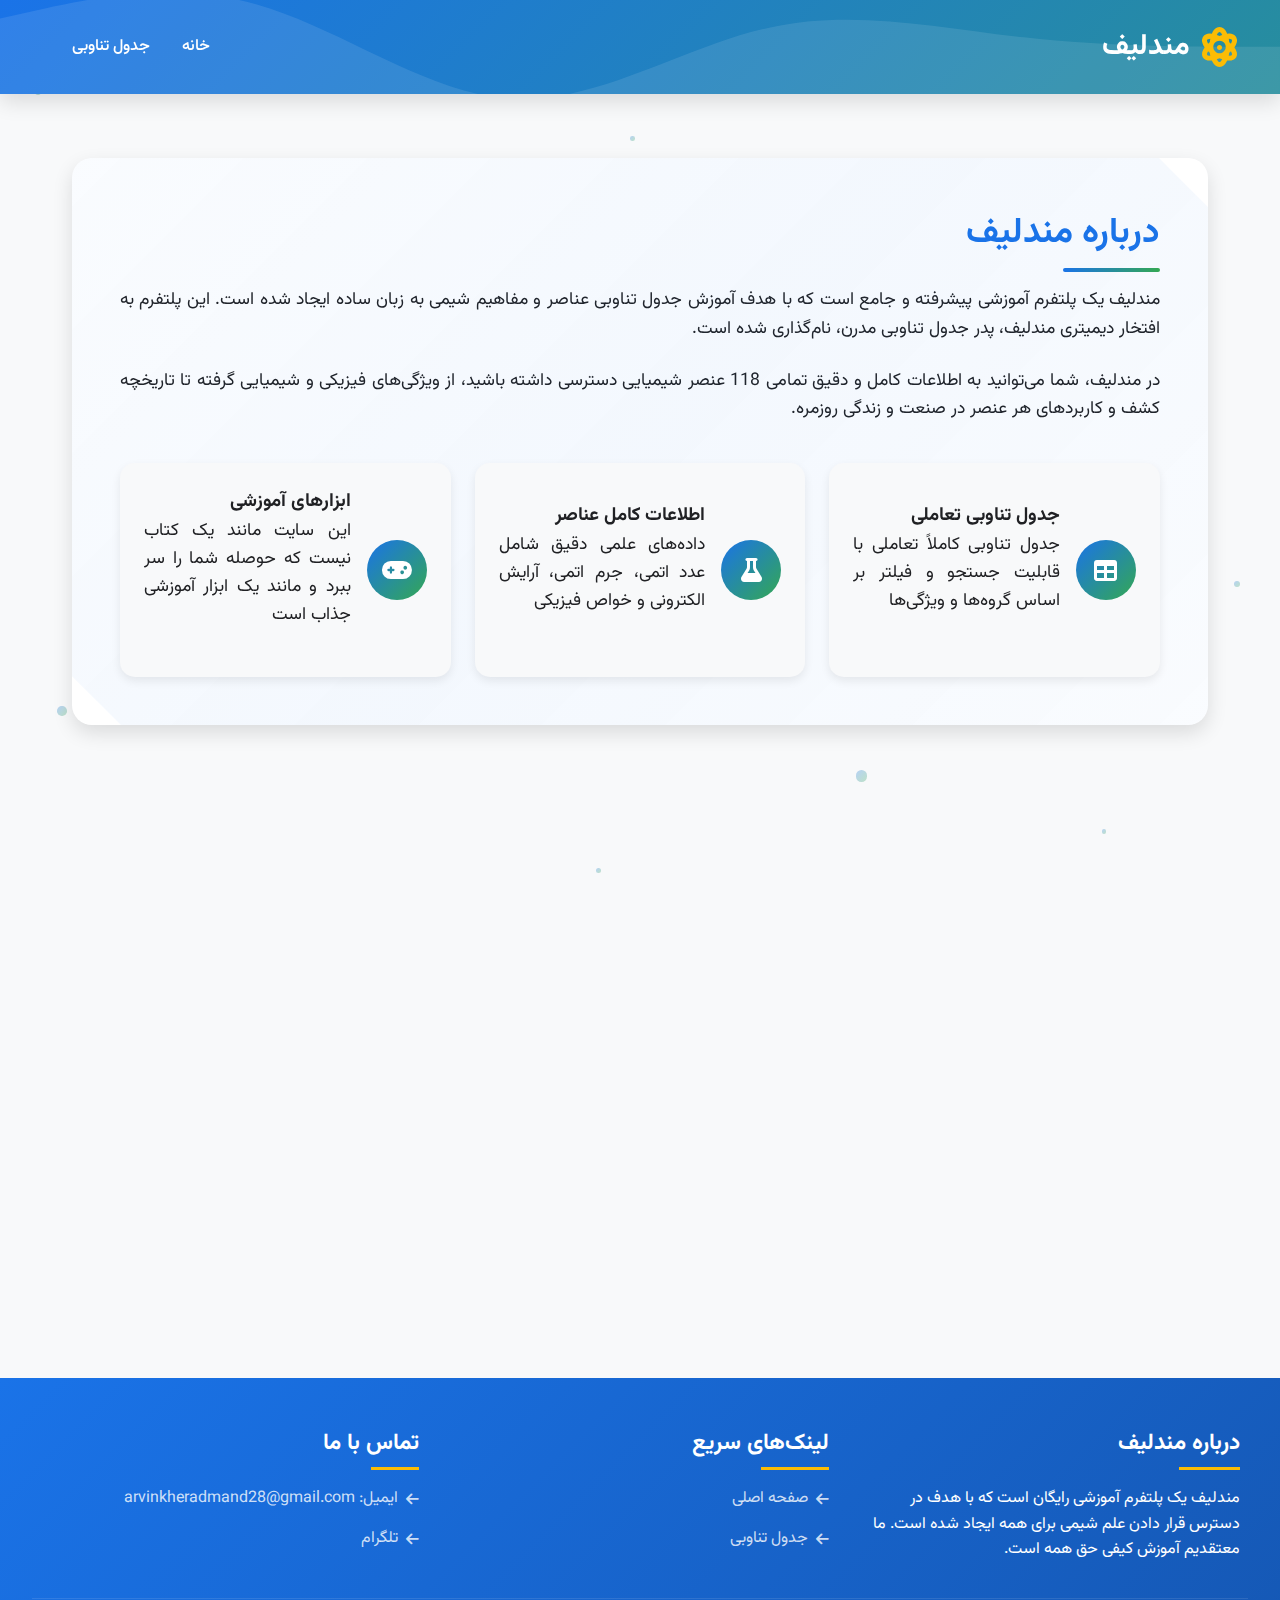
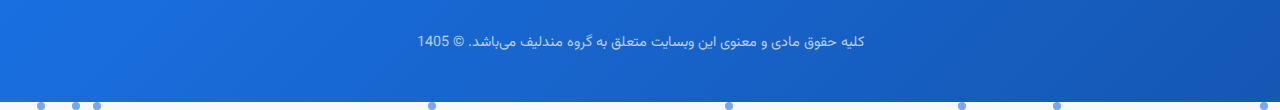
<file: about/about.html>
<!doctype html>
<html lang="fa" dir="rtl">
  <head>
    <meta charset="UTF-8" />
    <meta name="viewport" content="width=device-width, initial-scale=1.0" />
    <meta
      name="description"
      content="مندلیف - پلتفرم جامع آموزش جدول تناوبی عناصر و شیمی. با اطلاعات کامل عناصر، ویژگی‌های شیمیایی، آموزشی و ابزارهای یادگیری تعاملی."
    />
    <meta
      name="keywords"
      content="جدول تناوبی, جدول مندلیف, Periodic Table, Mendeleev, عناصر شیمیایی, chemical elements, عنصرها, هیدروژن, Hydrogen, H, هلیوم, Helium, He, لیتیم, Lithium, Li, بریلیم, Beryllium, Be, بور, Boron, B, کربن, Carbon, C, نیتروژن, Nitrogen, N, اکسیژن, Oxygen, O, فلوئور, Fluorine, F, نئون, Neon, Ne, سدیم, Sodium, Na, منیزیم, Magnesium, Mg, آلومینیوم, Aluminium, Al, سیلیسیم, Silicon, Si, فسفر, Phosphorus, P, گوگرد, Sulfur, S, کلر, Chlorine, Cl, آرگون, Argon, Ar, پتاسیم, Potassium, K, کلسیم, Calcium, Ca, اسکاندیم, Scandium, Sc, تیتانیوم, Titanium, Ti, وانادیم, Vanadium, V, کروم, Chromium, Cr, منگنز, Manganese, Mn, آهن, Iron, Fe, کبالت, Cobalt, Co, نیکل, Nickel, Ni, مس, Copper, Cu, روی, Zinc, Zn, گالیم, Gallium, Ga, ژرمانیم, Germanium, Ge, آرسنیک, Arsenic, As, سلنیوم, Selenium, Se, برم, Bromine, Br, کریپتون, Krypton, Kr, روبیدیم, Rubidium, Rb, استرانسیم, Strontium, Sr, ایتریم, Yttrium, Y, زیرکونیوم, Zirconium, Zr, نیوبیم, Niobium, Nb, مولیبدن, Molybdenum, Mo, تکنسیوم, Technetium, Tc, روتنیوم, Ruthenium, Ru, رودیم, Rhodium, Rh, پالادیم, Palladium, Pd, نقره, Silver, Ag, کادمیم, Cadmium, Cd, ایندیم, Indium, In, قلع, Tin, Sn, آنتیموان, Antimony, Sb, تلوریوم, Tellurium, Te, ید, Iodine, I, زنون, Xenon, Xe, سزیم, Cesium, Cs, باریم, Barium, Ba, لانتان, Lanthanum, La, سریم, Cerium, Ce, پرازئودیمیم, Praseodymium, Pr, نئودیمیم, Neodymium, Nd, پرومتیم, Promethium, Pm, ساماریم, Samarium, Sm, یوروپیم, Europium, Eu, گادولینیم, Gadolinium, Gd, تربیم, Terbium, Tb, دیسپروزیم, Dysprosium, Dy, هولمیم, Holmium, Ho, اربیم, Erbium, Er, تولیم, Thulium, Tm, ایتربیم, Ytterbium, Yb, لوتتیم, Lutetium, Lu, هافنیم, Hafnium, Hf, تانتال, Tantalum, Ta, تنگستن, Tungsten, W, رنیوم, Rhenium, Re, اسمیم, Osmium, Os, ایریدیم, Iridium, Ir, پلاتین, Platinum, Pt, طلا, Gold, Au, جیوه, Mercury, Hg, تالیم, Thallium, Tl, سرب, Lead, Pb, بیسموت, Bismuth, Bi, پولونیم, Polonium, Po, استاتین, Astatine, At, رادون, Radon, Rn, فرانسیوم, Francium, Fr, رادیم, Radium, Ra, اکتینیم, Actinium, Ac, توریم, Thorium, Th, پروتاکتینیم, Protactinium, Pa, اورانیوم, Uranium, U, نپتونیم, Neptunium, Np, پلوتونیم, Plutonium, Pu, امریکیم, Americium, Am, کوریم, Curium, Cm, برکلیم, Berkelium, Bk, کالیفرنیم, Californium, Cf, اینشتینیم, Einsteinium, Es, فرمیم, Fermium, Fm, مندلیفیم, Mendelevium, Md, نوبلیم, Nobelium, No, لارنسیم, Lawrencium, Lr, رادرفوردیم, Rutherfordium, Rf, دوبنیم, Dubnium, Db, سیبورگیم, Seaborgium, Sg, بوریم, Bohrium, Bh, هاسیم, Hassium, Hs, مایتنریم, Meitnerium, Mt, دارمشتاتیم, Darmstadtium, Ds, رونتگنیوم, Roentgenium, Rg, کوپرنسیوم, Copernicium, Cn, نیهونیوم, Nihonium, Nh, فلروویوم, Flerovium, Fl, مسکوویوم, Moscovium, Mc, لیورموریوم, Livermorium, Lv, تنسین, Tennessine, Ts, اوگانسون, Oganesson, Og, مشخصات عنصرها, خواص عناصر, عدد اتمی Atomic Number, جرم اتمی Atomic Mass, نماد شیمیایی Chemical Symbol, گروه Group, تناوب Period, بلوک Block, آرایش الکترونی Electron Configuration, الکترون‌گاتیوی Electronegativity, شعاع اتمی Atomic Radius, انرژی یونش Ionization Energy, نقطه ذوب Melting Point, نقطه جوش Boiling Point, چگالی Density, حالت ماده State, ساختار بلوری Crystal Structure, ایزوتوپ‌ها Isotopes, نیمه عمر Half-Life, کشف عناصر Discovery, تاریخچه جدول تناوبی, دیمیتری مندلیف Dmitri Mendeleev, فلزات Metals, نافلزات Nonmetals, شبه فلزات Metalloids, گازهای نجیب Noble Gases, فلزات قلیایی Alkali Metals, فلزات قلیایی خاکی Alkaline Earth Metals, لانتانیدها Lanthanides, اکتینیدها Actinides, فلزات واسطه Transition Metals, فلزات پس واسطه Post-Transition Metals, هالوژن‌ها Halogens, جدول تناوبی رنگی, جدول تناوبی با جزئیات, جدول تناوبی PDF, دانلود جدول مندلیف, جدول تناوبی آنلاین, جدول تناوبی تعاملی Interactive Periodic Table, جدول تناوبی فارسی, آموزش شیمی, شیمی پایه, شیمی دبیرستان, شیمی دانشگاه, کاربرد عناصر, عناصر صنعتی, عناصر در بدن, عناصر در طبیعت, جدول تناوبی جدید, جدول تناوبی 2024, جدول تناوبی 2025, عناصر سنگین, عناصر مصنوعی, عناصر رادیواکتیو, واکنش‌پذیری, پایداری, فراوانی عناصر, جدول تناوبی کودکان, شیمی معدنی, شیمی فیزیک, شیمی آلی, عنصر شناسی"
    />
    <title>مندلیف - درباره ما</title>
    <link
      rel="icon"
      type="image/x-icon"
      href="https://s34.picofile.com/file/8487450400/InShot_%DB%B2%DB%B0%DB%B2%DB%B5%DB%B1%DB%B0%DB%B1%DB%B3_%DB%B1%DB%B4%DB%B4%DB%B9%DB%B0%DB%B6%DB%B5%DB%B4%DB%B9.jpg"
    />
    <link rel="preconnect" href="https://fonts.gstatic.com" crossorigin />
    <link
      href="https://fonts.googleapis.com/css2?family=Vazirmatn:wght@400;500;700;800&display=swap"
      rel="stylesheet"
    />
    <link
      rel="stylesheet"
      href="https://cdnjs.cloudflare.com/ajax/libs/font-awesome/6.4.0/css/all.min.css"
    />
    <link rel="stylesheet" href="../about/about.css" />
  </head>
  <body>
    <div class="particles-container" id="particles"></div>

    <header>
      <div class="header-content">
        <div class="logo">
          <i class="fas fa-atom"></i>
          <h1>مندلیف</h1>
        </div>
        <nav>
          <ul>
            <li><a href="/index.html">خانه</a></li>
            <li><a href="/index.html">جدول تناوبی</a></li>
          </ul>
        </nav>
      </div>
    </header>

    <section class="about-section scroll-animation">
      <div class="about-content">
        <h2>درباره مندلیف</h2>
        <p>
          مندلیف یک پلتفرم آموزشی پیشرفته و جامع است که با هدف آموزش جدول تناوبی عناصر و مفاهیم شیمی
          به زبان ساده ایجاد شده است. این پلتفرم به افتخار دیمیتری مندلیف، پدر جدول تناوبی مدرن،
          نام‌گذاری شده است.
        </p>
        <p>
          در مندلیف، شما می‌توانید به اطلاعات کامل و دقیق تمامی 118 عنصر شیمیایی دسترسی داشته باشید،
          از ویژگی‌های فیزیکی و شیمیایی گرفته تا تاریخچه کشف و کاربردهای هر عنصر در صنعت و زندگی
          روزمره.
        </p>

        <div class="features">
          <div class="feature-card scroll-animation">
            <div class="feature-icon">
              <i class="fas fa-table"></i>
            </div>
            <div class="feature-text">
              <h3>جدول تناوبی تعاملی</h3>
              <p>جدول تناوبی کاملاً تعاملی با قابلیت جستجو و فیلتر بر اساس گروه‌ها و ویژگی‌ها</p>
            </div>
          </div>

          <div class="feature-card scroll-animation">
            <div class="feature-icon">
              <i class="fas fa-flask"></i>
            </div>
            <div class="feature-text">
              <h3>اطلاعات کامل عناصر</h3>
              <p>داده‌های علمی دقیق شامل عدد اتمی، جرم اتمی، آرایش الکترونی و خواص فیزیکی</p>
            </div>
          </div>

          <div class="feature-card scroll-animation">
            <div class="feature-icon">
              <i class="fas fa-gamepad"></i>
            </div>
            <div class="feature-text">
              <h3>ابزارهای آموزشی</h3>
              <p>
                این سایت مانند یک کتاب نیست که حوصله شما را سر ببرد و مانند یک ابزار آموزشی جذاب است
              </p>
            </div>
          </div>
        </div>
      </div>
    </section>

    <section class="team-section">
      <div class="team-container">
        <div class="team-member scroll-animation">
          <div class="member-image">
            <img src="../more/yar.jpg" alt="حسین یار محمدی" loading="lazy" />
          </div>
          <div class="member-info">
            <h3>حسین یار محمدی</h3>
            <span class="member-role">توسعه‌دهنده حرفه‌ای بک‌اند</span>
            <p class="member-desc">
              حسین متخصص و توسعه‌دهنده ارشد بک‌اند پلتفرم مندلیف است. با دانش عمیق در معماری سرور و
              پایگاه داده، زیرساخت قدرتمند و امن سایت را طراحی و پیاده‌سازی کرده است.
            </p>
            <div class="social-links">
              <a href="https://t.me/Hosseingog" aria-label="تلگرام">
                <i class="fab fa-telegram"></i>
              </a>
              <a
                href="javascript:void(0);"
                onclick="copyEmail('wrttt958@gmail.com')"
                aria-label="ایمیل"
              >
                <i class="fas fa-envelope"></i>
              </a>
            </div>
          </div>
        </div>

        <div class="team-member center-member scroll-animation">
          <div class="member-image">
            <img src="../more/Arvin.jpg" alt="آروین خردمند محکم" loading="lazy" />
          </div>
          <div class="member-info">
            <h3>آروین خردمند محکم</h3>
            <span class="member-role">خالق ایده و توسعه‌دهنده</span>
            <p class="member-desc">
              آروین ایده‌پرداز و توسعه‌دهنده پلتفرم مندلیف است. او علاوه بر برنامه‌نویسی کامل سایت،
              طراحی UX/UI را نیز بر عهده داشته و نقش کلیدی در خلق این پلتفرم آموزشی ایفا کرده است.
            </p>
            <div class="social-links">
              <a href="https://t.me/ARVIN_KHERADMAND" aria-label="تلگرام">
                <i class="fab fa-telegram"></i>
              </a>
              <a
                href="javascript:void(0);"
                onclick="copyEmail('arvinkheradmand28@gmail.com')"
                aria-label="ایمیل"
              >
                <i class="fas fa-envelope"></i>
              </a>
            </div>
          </div>
        </div>
      </div>
    </section>

    <footer>
      <div class="footer-content">
        <div class="footer-section">
          <h3>درباره مندلیف</h3>
          <p>
            مندلیف یک پلتفرم آموزشی رایگان است که با هدف در دسترس قرار دادن علم شیمی برای همه ایجاد
            شده است. ما معتقدیم آموزش کیفی حق همه است.
          </p>
        </div>

        <div class="footer-section">
          <h3>لینک‌های سریع</h3>
          <ul class="footer-links">
            <li>
              <a href="/index.html"><i class="fas fa-arrow-left"></i> صفحه اصلی</a>
            </li>
            <li>
              <a href="/index.html"><i class="fas fa-arrow-left"></i> جدول تناوبی</a>
            </li>
          </ul>
        </div>

        <div class="footer-section">
          <h3>تماس با ما</h3>
          <ul class="footer-links">
            <li>
              <a href="javascript:void(0);" onclick="copyEmail('arvinkheradmand28@gmail.com')"
                ><i class="fas fa-arrow-left"></i> ایمیل: arvinkheradmand28@gmail.com</a
              >
            </li>
            <li>
              <a href="https://t.me/ARVIN_KHERADMAND"><i class="fas fa-arrow-left"></i> تلگرام</a>
            </li>
          </ul>
        </div>
      </div>

      <div class="copyright">
        <p>کلیه حقوق مادی و معنوی این وبسایت متعلق به گروه مندلیف می‌باشد. © 1405</p>
      </div>
    </footer>

    <div class="scroll-top" id="scrollTop" aria-label="بازگشت به بالا">
      <i class="fas fa-arrow-up"></i>
    </div>

    <script src="../about/about.js"></script>
  </body>
</html>
</file>
<file: about/about.css>
* {
  margin: 0;
  padding: 0;
  box-sizing: border-box;
  font-family: 'Vazirmatn', sans-serif;
}

:root {
  --primary-color: #1a73e8;
  --secondary-color: #34a853;
  --accent-color: #fbbc04;
  --text-color: #202124;
  --light-bg: #f8f9fa;
  --card-bg: #ffffff;
  --shadow: 0 8px 20px rgba(0, 0, 0, 0.12);
}

body {
  background-color: var(--light-bg);
  color: var(--text-color);
  overflow-x: hidden;
  line-height: 1.6;
}

@keyframes float {
  0%,
  100% {
    transform: translateY(0);
  }
  50% {
    transform: translateY(-15px);
  }
}

@keyframes fadeIn {
  from {
    opacity: 0;
    transform: translateY(30px);
  }
  to {
    opacity: 1;
    transform: translateY(0);
  }
}

@keyframes pulse {
  0%,
  100% {
    transform: scale(1);
  }
  50% {
    transform: scale(1.05);
  }
}

@keyframes waterFlow {
  0% {
    background-position: 0% 50%;
  }
  50% {
    background-position: 100% 50%;
  }
  100% {
    background-position: 0% 50%;
  }
}

@keyframes gradientShift {
  0%,
  100% {
    background-size: 200% 200%;
    background-position: left center;
  }
  50% {
    background-size: 200% 200%;
    background-position: right center;
  }
}

header {
  background: linear-gradient(135deg, var(--primary-color), var(--secondary-color));
  background-size: 200% 200%;
  animation: gradientShift 8s ease infinite;
  color: white;
  padding: 1.5rem;
  position: relative;
  overflow: hidden;
  box-shadow: var(--shadow);
}

header::before {
  content: '';
  position: absolute;
  top: 0;
  left: 0;
  width: 100%;
  height: 100%;
  background: url("data:image/svg+xml;charset=utf8,%3Csvg xmlns='http://www.w3.org/2000/svg' viewBox='0 0 1440 320'%3E%3Cpath fill='%23ffffff' fill-opacity='0.1' d='M0,128L48,117.3C96,107,192,85,288,112C384,139,480,213,576,218.7C672,224,768,160,864,138.7C960,117,1056,139,1152,149.3C1248,160,1344,160,1392,160L1440,160L1440,320L1392,320C1344,320,1248,320,1152,320C1056,320,960,320,864,320C768,320,672,320,576,320C480,320,384,320,288,320C192,320,96,320,48,320L0,320Z'/%3E%3C/svg%3E");
  background-size: cover;
  background-position: center;
  animation: waterFlow 15s ease infinite;
}

.header-content {
  max-width: 1200px;
  margin: 0 auto;
  display: flex;
  justify-content: space-between;
  align-items: center;
  position: relative;
  z-index: 2;
}

.logo {
  display: flex;
  align-items: center;
  animation: fadeIn 1.5s ease-out;
}

.logo i {
  font-size: 2.5rem;
  margin-left: 10px;
  color: var(--accent-color);
  animation: pulse 2s infinite;
}

.logo h1 {
  font-size: 1.8rem;
  font-weight: 700;
}

nav ul {
  display: flex;
  list-style: none;
}

nav li {
  margin-left: 2rem;
}

nav a {
  color: white;
  text-decoration: none;
  font-weight: 500;
  transition: all 0.3s ease;
  position: relative;
  padding: 0.5rem 0;
}

nav a::after {
  content: '';
  position: absolute;
  bottom: 0;
  right: 0;
  width: 0;
  height: 2px;
  background-color: var(--accent-color);
  transition: width 0.3s ease;
}

nav a:hover::after {
  width: 100%;
}

.about-section {
  max-width: 1200px;
  margin: 4rem auto;
  padding: 0 2rem;
  animation: fadeIn 1.5s ease-out 0.5s both;
}

.about-content {
  background: var(--card-bg);
  border-radius: 20px;
  padding: 3rem;
  box-shadow: var(--shadow);
  position: relative;
  overflow: hidden;
}

.about-content::before {
  content: '';
  position: absolute;
  top: -50%;
  left: -50%;
  width: 200%;
  height: 200%;
  background: linear-gradient(to right, transparent, rgba(26, 115, 232, 0.05), transparent);
  transform: rotate(45deg);
  animation: shimmer 5s infinite;
}

@keyframes shimmer {
  0% {
    transform: translateX(-100%) rotate(45deg);
  }
  100% {
    transform: translateX(100%) rotate(45deg);
  }
}

.about-content h2 {
  font-size: 2.2rem;
  color: var(--primary-color);
  margin-bottom: 1.5rem;
  position: relative;
  display: inline-block;
}

.about-content h2::after {
  content: '';
  position: absolute;
  bottom: -10px;
  right: 0;
  width: 50%;
  height: 4px;
  background: linear-gradient(to right, var(--primary-color), var(--secondary-color));
  border-radius: 2px;
}

.about-content p {
  font-size: 1.1rem;
  margin-bottom: 1.5rem;
  text-align: justify;
}

.features {
  display: flex;
  flex-wrap: wrap;
  gap: 1.5rem;
  margin-top: 2.5rem;
}

.feature-card {
  flex: 1 1 300px;
  background: var(--light-bg);
  border-radius: 15px;
  padding: 1.5rem;
  display: flex;
  align-items: center;
  transition: all 0.3s ease;
  box-shadow: 0 4px 10px rgba(0, 0, 0, 0.08);
}

.feature-card:hover {
  transform: translateY(-10px);
  box-shadow: 0 12px 25px rgba(0, 0, 0, 0.15);
}

.feature-icon {
  background: linear-gradient(135deg, var(--primary-color), var(--secondary-color));
  width: 60px;
  height: 60px;
  border-radius: 50%;
  display: flex;
  align-items: center;
  justify-content: center;
  margin-left: 1rem;
  flex-shrink: 0;
  animation: pulse 2s infinite;
}

.feature-icon i {
  color: white;
  font-size: 1.5rem;
}

.team-section {
  max-width: 1200px;
  margin: 5rem auto;
  padding: 0 2rem;
}

.team-container {
  display: grid;
  grid-template-columns: repeat(2, 1fr);
  gap: 2.5rem;
  justify-content: center;
}

.team-member {
  background: var(--card-bg);
  border-radius: 20px;
  padding: 2rem;
  text-align: center;
  box-shadow: var(--shadow);
  transition: all 0.4s ease;
  position: relative;
  overflow: hidden;
  animation: fadeIn 1.5s ease-out;
}

.team-member:nth-child(1) {
  animation-delay: 0.2s;
}
.team-member:nth-child(2) {
  animation-delay: 0.4s;
}
.team-member:nth-child(3) {
  animation-delay: 0.6s;
}
.team-member:nth-child(4) {
  animation-delay: 0.8s;
}

.team-member:hover {
  transform: translateY(-15px);
}

.team-member::before {
  content: '';
  position: absolute;
  top: 0;
  left: 0;
  width: 100%;
  height: 5px;
  background: linear-gradient(to right, var(--primary-color), var(--secondary-color));
}

.member-image {
  width: 180px;
  height: 180px;
  border-radius: 50%;
  margin: 0 auto 1.5rem;
  overflow: hidden;
  border: 5px solid var(--light-bg);
  box-shadow: 0 8px 20px rgba(0, 0, 0, 0.1);
  position: relative;
  animation: float 4s ease-in-out infinite;
}

.member-image img {
  width: 100%;
  height: 100%;
  object-fit: cover;
  transition: all 0.5s ease;
}

.team-member:hover .member-image img {
  transform: scale(1.1);
}

.member-info h3 {
  font-size: 1.5rem;
  margin-bottom: 0.5rem;
  color: var(--primary-color);
}

.member-role {
  color: var(--secondary-color);
  font-weight: 500;
  margin-bottom: 1rem;
  display: block;
}

.member-desc {
  font-size: 0.95rem;
  color: #555;
  margin-bottom: 1.5rem;
}

.social-links {
  display: flex;
  justify-content: center;
  gap: 1rem;
}

.social-links a {
  display: flex;
  align-items: center;
  justify-content: center;
  width: 40px;
  height: 40px;
  border-radius: 50%;
  background: var(--light-bg);
  color: var(--primary-color);
  transition: all 0.3s ease;
}

.social-links a:hover {
  background: var(--primary-color);
  color: white;
  transform: translateY(-5px);
}

.team-member.center-member {
  transform: scale(1.05);
  z-index: 2;
}

.team-member.center-member .member-image {
  border-color: var(--accent-color);
  box-shadow: 0 0 25px rgba(251, 188, 4, 0.4);
}

.team-member.center-member:hover {
  transform: scale(1.05) translateY(-15px);
}

footer {
  background: linear-gradient(135deg, var(--primary-color), #1557b3);
  color: white;
  padding: 3rem 2rem;
  margin-top: 5rem;
}

.footer-content {
  max-width: 1200px;
  margin: 0 auto;
  display: flex;
  flex-wrap: wrap;
  justify-content: space-between;
  gap: 2rem;
}

.footer-section {
  flex: 1 1 300px;
}

.footer-section h3 {
  font-size: 1.4rem;
  margin-bottom: 1.5rem;
  position: relative;
  display: inline-block;
}

.footer-section h3::after {
  content: '';
  position: absolute;
  bottom: -8px;
  right: 0;
  width: 50%;
  height: 3px;
  background-color: var(--accent-color);
}

.footer-links {
  list-style: none;
}

.footer-links li {
  margin-bottom: 0.8rem;
}

.footer-links a {
  color: rgba(255, 255, 255, 0.8);
  text-decoration: none;
  transition: all 0.3s ease;
  display: inline-flex;
  align-items: center;
}

.footer-links a i {
  margin-left: 8px;
  font-size: 0.9rem;
}

.footer-links a:hover {
  color: white;
  transform: translateX(-5px);
}

.copyright {
  text-align: center;
  padding-top: 2rem;
  margin-top: 2rem;
  border-top: 1px solid rgba(255, 255, 255, 0.1);
  font-size: 0.9rem;
  color: rgba(255, 255, 255, 0.7);
}

.scroll-animation {
  opacity: 0;
  transform: translateY(50px);
  transition: all 0.8s ease;
}

.scroll-animation.animated {
  opacity: 1;
  transform: translateY(0);
}

@media (max-width: 992px) {
  .team-container {
    grid-template-columns: repeat(2, 1fr);
    gap: 2rem;
  }

  .header-content {
    flex-direction: column;
    text-align: center;
  }

  nav ul {
    margin-top: 1.5rem;
    justify-content: center;
  }

  nav li {
    margin: 0 1rem;
  }
}

@media (max-width: 768px) {
  .team-container {
    grid-template-columns: 1fr;
  }

  .team-member {
    max-width: 350px;
    margin: 0 auto;
  }

  .team-member.center-member {
    transform: scale(1);
  }

  .team-member.center-member:hover {
    transform: translateY(-15px);
  }

  .feature-card {
    flex: 1 1 100%;
  }

  .about-content {
    padding: 2rem;
  }

  .footer-section {
    flex: 1 1 100%;
  }
}

@media (max-width: 576px) {
  nav ul {
    flex-direction: column;
    align-items: center;
  }

  nav li {
    margin: 0.5rem 0;
  }

  .about-content h2 {
    font-size: 1.8rem;
  }

  .member-image {
    width: 150px;
    height: 150px;
  }
}

.particles-container {
  position: fixed;
  top: 0;
  left: 0;
  width: 100%;
  height: 100%;
  z-index: -1;
  overflow: hidden;
}

.particle {
  position: absolute;
  background: linear-gradient(135deg, var(--primary-color), var(--secondary-color));
  border-radius: 50%;
  opacity: 0.3;
  animation: float 15s infinite linear;
}

.water-drop {
  position: absolute;
  width: 8px;
  height: 8px;
  background: rgba(26, 115, 232, 0.6);
  border-radius: 50%;
  animation: drop 8s infinite linear;
  z-index: -1;
}

@keyframes drop {
  0% {
    top: -10%;
    opacity: 0;
  }
  10% {
    opacity: 1;
  }
  95% {
    opacity: 0.8;
  }
  100% {
    top: 100%;
    opacity: 0;
  }
}

.scroll-top {
  position: fixed;
  bottom: 30px;
  left: 30px;
  width: 50px;
  height: 50px;
  background: linear-gradient(135deg, var(--primary-color), var(--secondary-color));
  color: white;
  border-radius: 50%;
  display: flex;
  align-items: center;
  justify-content: center;
  cursor: pointer;
  opacity: 0;
  visibility: hidden;
  transition: all 0.4s ease;
  box-shadow: 0 4px 15px rgba(0, 0, 0, 0.2);
  z-index: 1000;
}

.scroll-top.active {
  opacity: 1;
  visibility: visible;
}

.scroll-top:hover {
  transform: translateY(-5px);
  box-shadow: 0 8px 20px rgba(0, 0, 0, 0.3);
}
</file>
